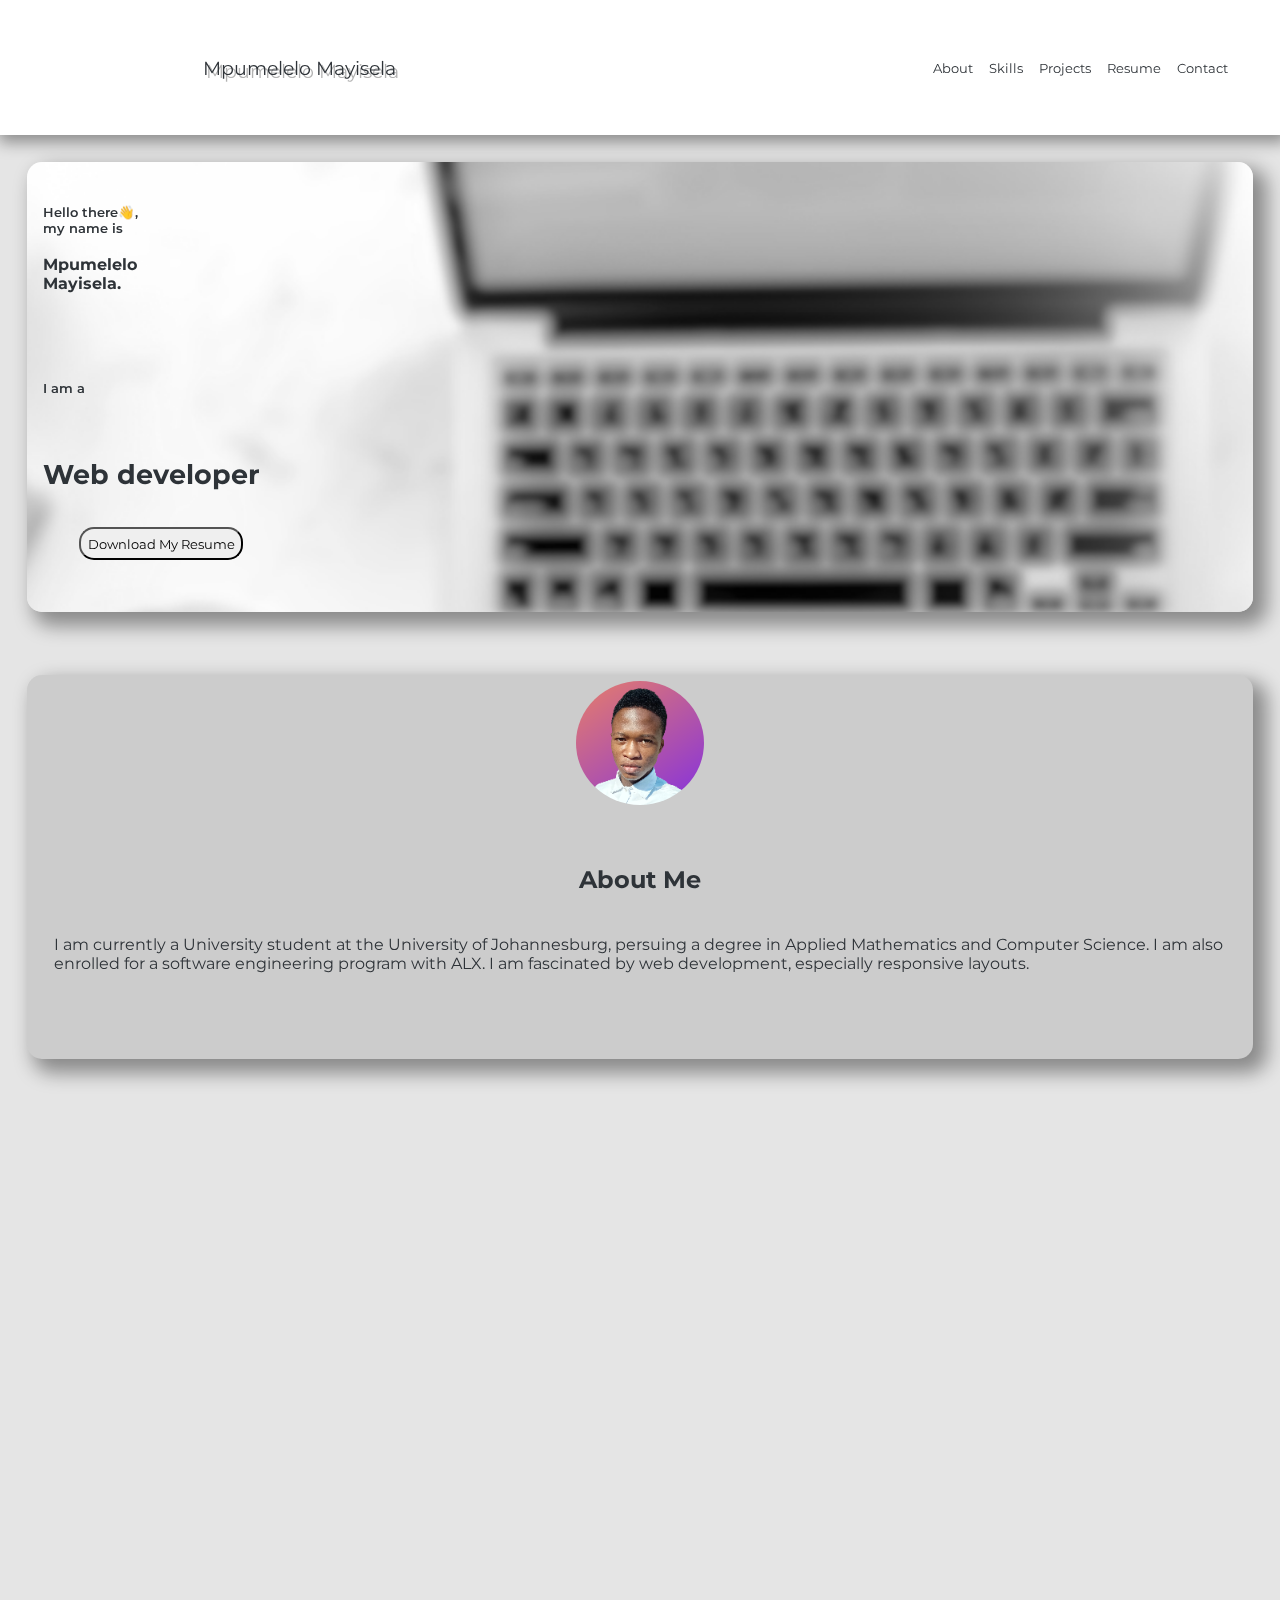
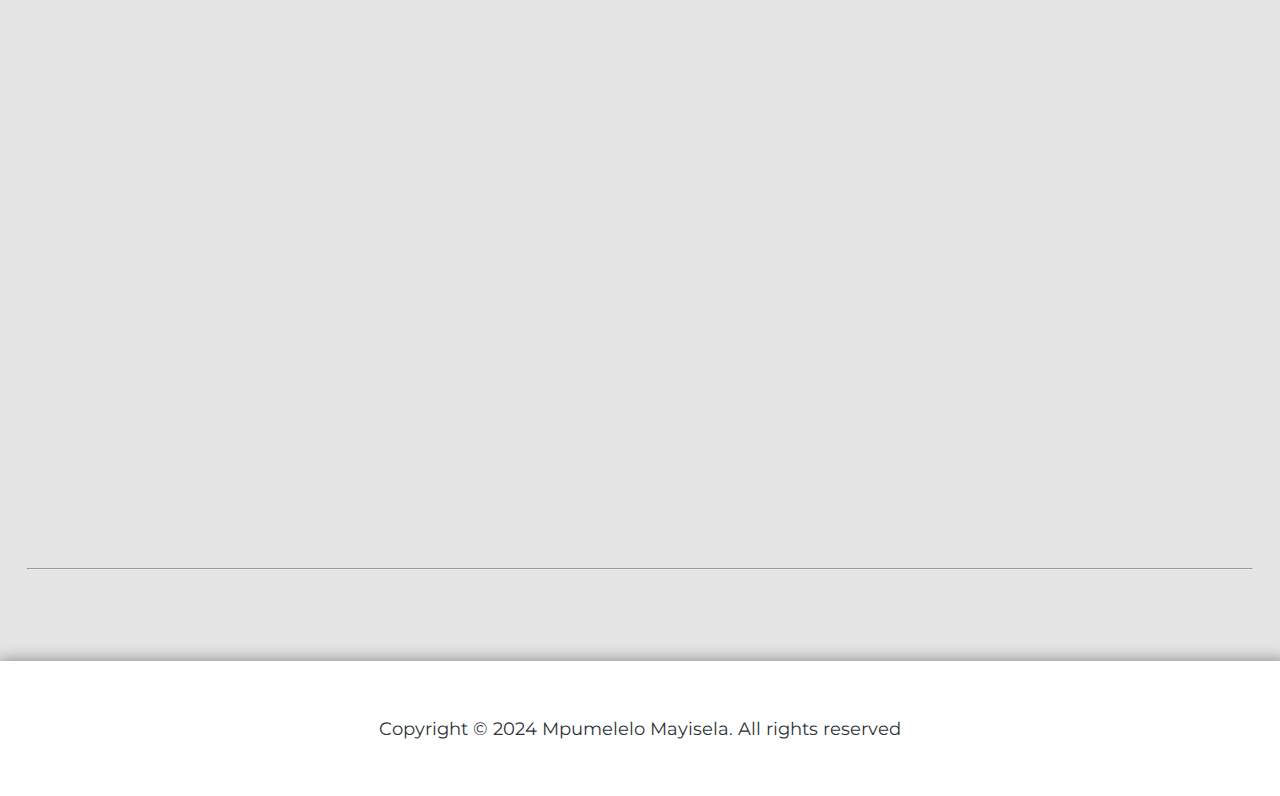
<file: Portfolio-1/index.html>
<!DOCTYPE html>
<html lang="en">
<head>
    <meta charset="UTF-8">
    <meta http-equiv="X-UA-Compatible" content="IE=edge">
    <meta name="viewport" content="width=device-width, initial-scale=1.0">
    <link rel="stylesheet" href="style.css">
    <title>Mpumelelo Mayisela</title>

    <!-- Google Fonts -->
    <link rel="preconnect" href="https://fonts.googleapis.com">
    <link rel="preconnect" href="https://fonts.gstatic.com" crossorigin>
    <link href="https://fonts.googleapis.com/css2?family=Montserrat:wght@100;200;300;400;500;600;700;800;900&family=Nunito:wght@200;300;400;500;600;700;800;900;1000&family=Work+Sans:wght@100;200;300;400;500;600;700;800;900&display=swap" rel="stylesheet">

    <!--  -->
    <script defer src="main.js"></script>
</head>
<body>
    <!-- Header Section: which contains my name Or a logo of my brand -->
    <nav class="headContainer" >
        <div id="name">
            <ul>
                <li>
                    <a href="#name" class="hidden">Mpumelelo Mayisela</a>
                </li>
            </ul> 
        </div>
        <ul class="sidebar">
            <li>
                <a href="#" onclick="hideMenu()" class="hidden"><svg xmlns="http://www.w3.org/2000/svg" height="24" viewBox="0 -960 960 960" width="24"><path d="m256-200-56-56 224-224-224-224 56-56 224 224 224-224 56 56-224 224 224 224-56 56-224-224-224 224Z"/></svg></a>
            </li>
            <li>
                <a href="#about" onclick="hideMenu()" class="hidden">About</a>
            </li>
            <li>
                <a href="#skills" onclick="hideMenu()" class="hidden">Skills</a>
            </li>
            <li>
                <a href="#projects" onclick="hideMenu()" class="hidden">Projects</a>
            </li>
            <li>
                <a href="#resume" onclick="hideMenu()" class="hidden">Resume</a>
            </li>
            <li>
                <a href="#contact" onclick="hideMenu()" class="hidden">Contact</a>
            </li>
        </ul>
        <!-- Page navigation -->
        <ul class="navList">
            <li>
                <a href="#about"  class="hidden">About</a>
            </li>
            <li>
                <a href="#skills"  class="hidden">Skills</a>
            </li>
            <li>
                <a href="#projects"  class="hidden">Projects</a>
            </li>
            <li>
                <a href="#resume"  class="hidden">Resume</a>
            </li>
            <li>
                <a href="#contact"  class="hidden">Contact</a>
            </li>
            <li >
                <a href="#" onclick="showMenu()"  class="hidden"><svg class="showMenuBtn" xmlns="http://www.w3.org/2000/svg" viewBox="0 0 24 24" id="menu"><g data-name="Layer 2"><g data-name="menu-2"><rect width="24" height="24" opacity="0" transform="rotate(180 12 12)"></rect><circle cx="4" cy="12" r="1"></circle><rect width="14" height="2" x="7" y="11" rx=".94" ry=".94"></rect><rect width="18" height="2" x="3" y="16" rx=".94" ry=".94"></rect><rect width="18" height="2" x="3" y="6" rx=".94" ry=".94"></rect></g></g></svg></a>
            </li>
        </ul>

        <!-- Content in list format -->
    </nav>
    

    <!-- More on skills, about me, resume, projects, my contact info, a summary of my journey  -->
    <main class="container">
        <div id="intro"  class="hidden">
            <span class="firstLine"  class="hidden">Hello there👋, <br> my name is <h3 class="myName"><br> Mpumelelo <br> Mayisela.</h3></span> 
            <span class="secondLine"  class="hidden">I am a</span>  
            <h1 class="thirdLine"  class="hidden"> Web developer</h1>
            <a id="resume" href="https://drive.google.com/file/d/11WD0QRRSGqvTYGZEzeGCx8oyl-sj0v3i/view?usp=sharing">
                <button type="button" >Download My Resume</button>
            </a>
        </div>
        <!-- About Section: Includes an my image and a short bio highliting my skills and experience -->
        <section class="hidden" id="about" >
            <div class="upper">
                <div class="profileImageContainer"></div>
            </div>
            
            <div class="about-1"  class="hidden">
                <h2>About Me</h2>
                <p class="text">
                    I am currently a University student at the University of Johannesburg, persuing a degree in Applied Mathematics and Computer Science. 
                    I am also enrolled for a software engineering program with ALX.
                    I am fascinated by web development, especially responsive layouts.
                </p>
            </div>
        </section>

        <!-- Skills Section: A list of key skills or area of expectise -->
        <section id="skills" class="hidden">
            <h2>Skills</h2>
            <div class="skillsContainer">
                <div class="skill">
                    <div class="skillName">C++</div> 
                    <div class="skillBar">
                        <div class="skillFill" per="86%" style="max-width: 86%;"></div>
                    </div>
                </div>
                <div class="skill">
                    <div class="skillName">JavaScript</div> 
                    <div class="skillBar">
                        <div class="skillFill" per="60%" style="max-width: 60%;"></div>
                    </div>
                </div>
                <div class="skill">
                    <div class="skillName">Shell</div> 
                    <div class="skillBar">
                        <div class="skillFill" per="54%" style="max-width: 54%;"></div>
                    </div>
                </div>
                <div class="skill">
                    <div class="skillName">Git</div> 
                    <div class="skillBar">
                        <div class="skillFill" per="61%" style="max-width: 61%;"></div>
                    </div>
                </div>
                <div class="skill">
                    <div class="skillName">HTML</div> 
                    <div class="skillBar">
                        <div class="skillFill" per="83%" style="max-width: 83%;"></div>
                    </div>
                </div>
                <div class="skill">
                    <div class="skillName">CSS</div> 
                    <div class="skillBar">
                        <div  class="skillFill" per="76%" style="max-width: 76%;"></div>
                    </div>
                </div>
            </div>
            
        </section>

        <!-- Projects Section: Project samples. Including project titles, descriptions, and images -->
        <section id="projects" class="hidden">
            <h2>Projects</h2>
            <div class="projectCards"> 
                <a id="card-1" class="cards" href="https://kaeycer.github.io/nft-preview-card-component/">
                </a>
                <a id="card-2" class="cards" href="https://kaeycer.github.io/order-summary-component-main/"></a>
                <a id="card-3" class="cards" href="https://kaeycer.github.io/profile-card-component-main/"></a>
                <a id="card-4" class="cards" href="https://kaeycer.github.io/qr-code-component-main/"></a>
                <!-- <a id="card-5" class="cards" href="#"></a>
                <a id="card-6" class="cards" href="#"></a> -->
            </div>
        </section>

        <!-- Contact Section: My contact info and at the end a link to my resume -->
        <section id="contact" class="hidden">
            <h2 class="contact" >Contact Me</h2>
            <p>Let's connect:</p>
            <div id="icons">
                <a href="https://github.com/kaeycer">
                    <svg xmlns="http://www.w3.org/2000/svg" height="1.6rem" viewBox="0 0 16 16" id="github"><path d="M7.999 0C3.582 0 0 3.596 0 8.032a8.031 8.031 0 0 0 5.472 7.621c.4.074.546-.174.546-.387 0-.191-.007-.696-.011-1.366-2.225.485-2.695-1.077-2.695-1.077-.363-.928-.888-1.175-.888-1.175-.727-.498.054-.488.054-.488.803.057 1.225.828 1.225.828.714 1.227 1.873.873 2.329.667.072-.519.279-.873.508-1.074-1.776-.203-3.644-.892-3.644-3.969 0-.877.312-1.594.824-2.156-.083-.203-.357-1.02.078-2.125 0 0 .672-.216 2.2.823a7.633 7.633 0 0 1 2.003-.27 7.65 7.65 0 0 1 2.003.271c1.527-1.039 2.198-.823 2.198-.823.436 1.106.162 1.922.08 2.125.513.562.822 1.279.822 2.156 0 3.085-1.87 3.764-3.652 3.963.287.248.543.738.543 1.487 0 1.074-.01 1.94-.01 2.203 0 .215.144.465.55.386A8.032 8.032 0 0 0 16 8.032C16 3.596 12.418 0 7.999 0z"></path></svg>
                </a>
                <a href="https://www.linkedin.com/in/mpumelelo-mayisela-783626245/">
                    <svg xmlns="http://www.w3.org/2000/svg" data-name="Layer 1" height="1.7rem" viewBox="0 0 100 100" id="linkedin"><path d="M55.35,44.17h.07v-.11Zm0,0h.07v-.11Zm0,0h.07v-.11Zm0,0h.07v-.11Zm0,0h.07v-.11Zm0,0h.07v-.11Zm0,0h.07v-.11Zm0,0h.07v-.11Zm0,0h.07v-.11Zm0,0h.07v-.11Zm0,0h.07v-.11Zm0,0h.07v-.11Zm0,0h.07v-.11Zm0,0h.07v-.11Zm0,0h.07v-.11Zm0,0h.07v-.11ZM50.8,3.77A45.67,45.67,0,1,0,96.47,49.44,45.72,45.72,0,0,0,50.8,3.77ZM39.38,70a.77.77,0,0,1-.77.76h-8.8a.76.76,0,0,1-.76-.76V40.43a.76.76,0,0,1,.76-.77h8.8a.77.77,0,0,1,.77.77ZM33.9,35.71a5.53,5.53,0,1,1,5.53-5.53A5.52,5.52,0,0,1,33.9,35.71ZM76.62,70a.77.77,0,0,1-.77.76h-8.8a.76.76,0,0,1-.76-.76V54.11c0-4.18-1.49-7-5.23-7a5.65,5.65,0,0,0-5.3,3.78,7.12,7.12,0,0,0-.34,2.52V70a.77.77,0,0,1-.77.77h-8.8a.76.76,0,0,1-.76-.77c0-4.22.11-24.71,0-29.53a.76.76,0,0,1,.76-.77h8.78a.76.76,0,0,1,.77.77v3.63a10.26,10.26,0,0,1,9.31-5.13c6.79,0,11.89,4.44,11.89,14Zm-21.2-25.8v-.11l-.07.11Zm-.07,0h.07v-.11Zm0,0h.07v-.11Zm0,0h.07v-.11Zm0,0h.07v-.11Zm0,0h.07v-.11Zm0,0h.07v-.11Zm0,0h.07v-.11Zm0,0h.07v-.11Zm0,0h.07v-.11Zm0,0h.07v-.11Zm0,0h.07v-.11Zm0,0h.07v-.11Zm0,0h.07v-.11Zm0,0h.07v-.11Z"></path></svg>
                </a>
                <a href="mailto:mayiselampumelelo130@gmail.com">
                    <svg xmlns="http://www.w3.org/2000/svg" height="1.6rem" viewBox="0 0 16 16" id="gmail"><path d="M14.5 2h-13A1.5 1.5 0 0 0 0 3.5v9A1.5 1.5 0 0 0 1.5 14h13a1.5 1.5 0 0 0 1.5-1.5v-9A1.5 1.5 0 0 0 14.5 2zm-1.766 1L8 6.738 3.266 3h9.468zM2 13V4.646l6 4.615 6-4.616V13H2z"></path></svg>
                </a>
            </div>

        </section>
        <hr>
        <section class="hidden" id="backToTop">
            <a href="#name">
                <svg xmlns="http://www.w3.org/2000/svg" height="1.6rem" class="ionicon" viewBox="0 0 512 512"><path fill="none" stroke="currentColor" stroke-linecap="round" stroke-linejoin="round" stroke-width="32" d="M352 296l-96-96-96 96"/><path d="M256 64C150 64 64 150 64 256s86 192 192 192 192-86 192-192S362 64 256 64z" fill="none" stroke="currentColor" stroke-miterlimit="10" stroke-width="32"/></svg>
            </a>
        </section>
    </main>

    <!-- Footer Section: Includes copyright and other relevant links -->
    <footer class="headContainer">
        Copyright &copy; 2024 Mpumelelo Mayisela. All rights reserved
    </footer>

</body>
</html>
</file>
<file: Portfolio-1/style.css>
*{
    padding: 0;
    margin: 0;
    box-sizing: border-box;
    font-family: 'Montserrat', 'sans-serif';
}

body{
    min-height: 100vh;
    color: #2E3338;
    background: #E5E5E5;
}

.container{
    display: grid; /* Useless*/
    padding: 1.7rem;
}

.headContainer{
    display: flex;
    flex-direction: row;
    justify-content: space-evenly;
    background: #fff;
    height: 15vh;
    padding: 20px;
    align-items: center;
    box-shadow: 3px 3px 15px 4px rgba(0,0,0,0.4);
}

li{
    list-style-type: none;
}

a{
    color: #2E3338;
    text-decoration: none;
}

#name{
    padding: 1rem;
    width: 40vw;
    display: grid;
    justify-content: center;
    align-items: center;
    text-align: center;
    text-shadow: 0.2rem 0.2rem rgba(0,0,0,0.3);
    font-size: larger;
}

.navList{
    display: flex;
    flex-direction: row;
    margin-left: 27vw;
}

.navList li{
    margin: 0.5rem;
    font-size: small;
    display: flex;
}

.sidebar{
    position: fixed;
    top: 0;
    right: 0;
    z-index: 999;
    height: 100vh;
    background-color: #fff;
    width: 50%;
    display: flex;
    flex-direction: column;
    align-items: center;
    justify-content: space-around;
    display: none;
}


.sidebar li:hover{
    background-color: #E5E5E5;
    width: 40vw;
    text-align: center;
    font-size: larger;
    border-radius: 10px;
}

.showMenuBtn{
    width: 1.5rem;
    height: 1.5rem;
}

#intro{
    display: grid;
    grid-template-rows: 1fr 1fr;
    justify-content: left;
    align-items: center;
    font-weight: 600;
    font-size: smaller;
    background-image: url('./images/intro.png');
    background-size: cover;
    height: 50vh;
    border-radius: 15px;
    margin-bottom: 1.9rem;
    padding: 1rem;
    box-shadow: 10px 10px 19px 4px rgba(0,0,0,0.4);
}

#about{
    display: grid;
    grid-template-rows: 1fr 2fr;
    align-items: center;
    background-color: hwb(0 80% 20%);
    border-radius: 15px;
    padding: 0.4rem;
    margin-bottom: 1.9rem;
    box-shadow: 10px 10px 19px 4px rgba(0,0,0,0.4);
    
}

h2{
    text-align: center;
    margin-bottom: 1.3rem;
}

.skillsContainer{
    display: flex;
    flex-direction: column;
}

.skill{
    display: grid;
    grid-template-rows: repeat(2, 1fr);
    margin: 0.2rem;
    font-weight: 700;
    text-indent: 1rem;
    width: 100%;
    padding: 0 20px;
}

.skillBar{
    height: fit-content;
    background-color: #fff;
    border-radius: 15px;
    box-shadow: 3px 3px 15px 4px rgba(0,0,0,0.4);
}

.skillFill{
    height: fit-content;
    background-color: #FFD7BA;
    border-radius: 15px;
    font-size: small;
}

.skillFill::before{
    content: attr(per);
    position: relative;
    left: 60%;

}

.skillFill::after{
    position: absolute;
    
}

.projectCards{
    display: flex;
    flex-direction: row;
    flex-wrap: wrap;
    justify-content: space-between;
    background-color: #fff;
    border-radius: 20px;
    padding: 10px;
    box-shadow: 3px 3px 15px 4px rgba(0,0,0,0.4);
}

.profileImageContainer{
    background-image: url(./images/Untitled\ design\ \(1\)\ \(1\).png);
    background-repeat: no-repeat;
    width: 128px;
    height: 124px;
    background-size: cover;
    border-radius: 50%;
}

.upper{
    display: flex;
    justify-content: center;
}


.cards{
    border-radius: 20px;
    margin: 0.7rem 0;
    background-repeat: no-repeat;
    background-size: cover;
    background-position: center;
    border: #E5E5E5 solid 3px;
    width: 198px;
    height: 41vh;
}


.hidden{
    opacity: 0;
    filter: blur(9px);
    transform: translateX(-100%);
    animation: 1s ease-in-out slide-in;
    transition: all 1.1s;
}

.show{
    filter: blur(0);
    transform: translateX(0);
    opacity: 1;
}

@keyframes slide-in{
    from{
        margin: 1.7rem;
        letter-spacing: 20px;
    }
    to{
        letter-spacing: normal;
        margin: 0;
    }
}

#icons svg{
    margin: 0 0.4rem;
}

svg:hover{
    height: 2.6rem;
}

#icons{
    display: flex;
    justify-content: space-evenly;
    align-items: center;
    width: 40vw;
    margin-top: 9px;
}

section{
    margin: 2rem 0;
}

button{
    border-radius: 15px;
    width: fit-content;
    padding: 0.4rem;
    margin: 4vh;
}

button:hover{
    background-color: #FFD7BA;
}

#progressContainer{
    height: 2.7vh;
    border: #fff solid 3px;
    width: 52vw;
    border-radius: 10px;
    height: fit-content;
}

#progress{
    background-color: #ffdc9a;
    max-width: 61vw;
}

#backToTop{
    height: 0.1px;
    display: flex;
    justify-content: right;
}

footer{
    font-size: large;
}

#card-1{
    background-image: url("./images/nft-card.jpg");
}

#card-2{
    background-image: url("./images/order-card.png");
}

#card-3{
    background-image: url("./images/profile-card.png");
}

#card-4{
    background-image: url("./images/QR-card.png");
}

.text{
    padding: 20px;
}

/* For tablets */

@media(max-width: 800px){
    .navList li:last-child{
        display: flex; 
    }

    .navList{
        display: flex;
        margin-left: 60vw;
    }

    .navList li{
        margin: 0.5rem;
        font-size: small;
        display: none;
    }

    .sidebar{
        width: 100vw;
    }

    .cards{
        width: 30vw;
        height: 41vh;
    }

    .projectCards{
        display: flex;
        flex-direction: row;
        flex-wrap: wrap;
        justify-content: space-around;
    }
}
/* For Desktops */
@media(min-width: 800px){
    .navList li:last-child{
        display: none; 
    }
}

/* For Mobile Devices */

@media(max-width: 560px){ 
    .navList li:last-child{
        display: grid;
    }

    .navList li{
        margin: 0.5rem;
        font-size: small;
        display: none;
    }

    .navList{
        display: flex;
        margin-left: 30vw;
    }
    
    .sidebar{
        width: 100vw;
    }

    .projectCards{
        display: flex;
        flex-direction: row;
        flex-wrap: wrap;
        justify-content: space-around;
    }

    .profileImage img{
        width: 100%;
        height: 50vh;
    }
}
</file>
